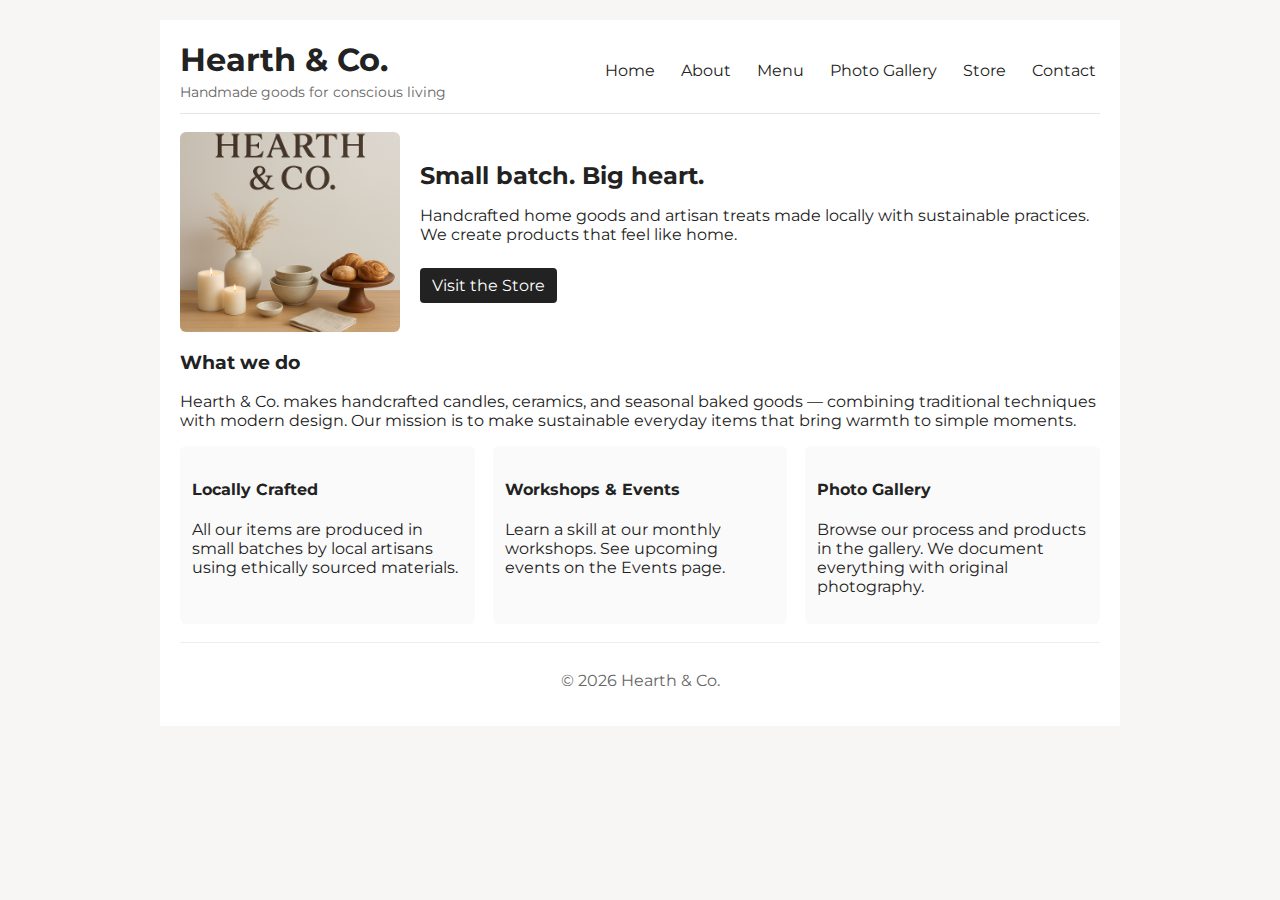
<file: index.html>
<!doctype html>
<html lang="en">
<head>
  <meta charset="utf-8" />
  <meta name="viewport" content="width=device-width,initial-scale=1" />
  <title>Hearth & Co. — Home</title>
  <link rel="preconnect" href="https://fonts.googleapis.com">
  <link rel="preconnect" href="https://fonts.gstatic.com" crossorigin>
  <link href="https://fonts.googleapis.com/css2?family=Montserrat:wght@300;500;700&display=swap" rel="stylesheet">
  <link rel="stylesheet" href="./css/styles.css">
</head>
<body>
  <div id="site-wrap">
    <header class="site-header">
      <div class="brand">
        <h1>Hearth &amp; Co.</h1>
        <p class="tag">Handmade goods for conscious living</p>
      </div>

      <nav class="main-nav">
        <ul class="menu">
          <li><a href="index.html">Home</a></li>
          <li class="has-dropdown">
            <a href="#">About</a>
            <ul class="dropdown">
              <li><a href="about.html">Our Story</a></li>
              <li><a href="news.html">News</a></li>
              <li><a href="events.html">Events</a></li>
            </ul>
          </li>
          <li><a href="menu.html">Menu</a></li>
          <li><a href="gallery.html">Photo Gallery</a></li>
          <li><a href="store.html">Store</a></li>
          <li><a href="contact.html">Contact</a></li>
        </ul>
      </nav>
    </header>

    <main>
      <section class="hero">
        <img src="images/hero.png" alt="Hearth & Co. display table" />
        <div class="hero-text">
          <h2>Small batch. Big heart.</h2>
          <p>Handcrafted home goods and artisan treats made locally with sustainable practices.
          We create products that feel like home.</p>
          <a class="cta" href="store.html">Visit the Store</a>
        </div>
      </section>

      <section class="intro">
        <h3>What we do</h3>
        <p>Hearth &amp; Co. makes handcrafted candles, ceramics, and seasonal baked goods — combining
        traditional techniques with modern design. Our mission is to make sustainable everyday items
        that bring warmth to simple moments.</p>
      </section>

      <section class="features">
        <article>
          <h4>Locally Crafted</h4>
          <p>All our items are produced in small batches by local artisans using ethically sourced materials.</p>
        </article>
        <article>
          <h4>Workshops & Events</h4>
          <p>Learn a skill at our monthly workshops. See upcoming events on the Events page.</p>
        </article>
        <article>
          <h4>Photo Gallery</h4>
          <p>Browse our process and products in the gallery. We document everything with original photography.</p>
        </article>
      </section>
    </main>

    <footer>
      <p>&copy; <span id="year"></span> Hearth &amp; Co.</p>
    </footer>
  </div>
  <script>document.getElementById('year').textContent = new Date().getFullYear();</script>
</body>
</html>
</file>
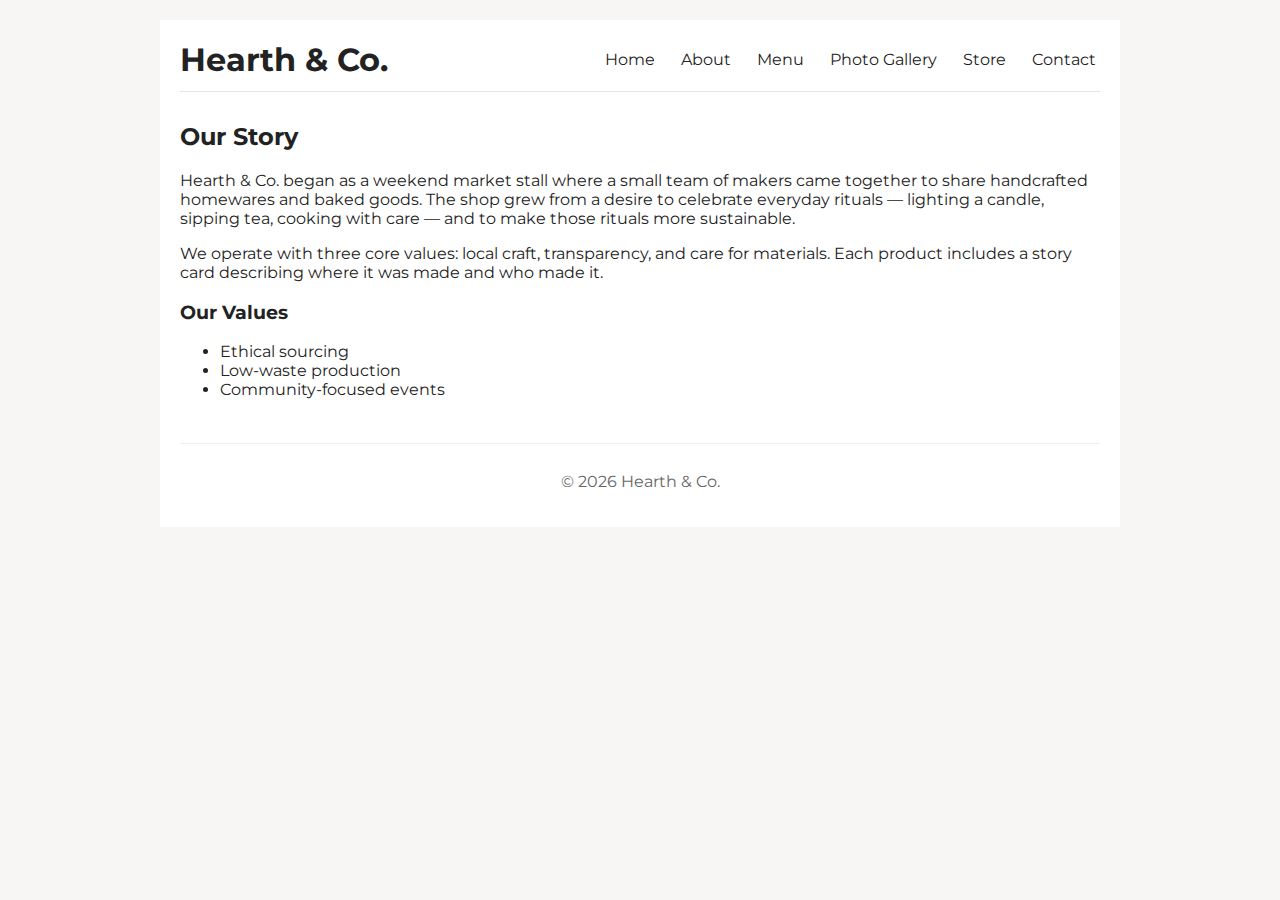
<file: about.html>
<!doctype html>
<html lang="en">
<head>
  <meta charset="utf-8" />
  <meta name="viewport" content="width=device-width,initial-scale=1" />
  <title>About — Hearth & Co.</title>
  <link href="https://fonts.googleapis.com/css2?family=Montserrat:wght@300;500;700&display=swap" rel="stylesheet">
  <link rel="stylesheet" href="./css/styles.css">
</head>
<body>
  <div id="site-wrap">
    <header class="site-header">
      <div class="brand">
        <h1>Hearth &amp; Co.</h1>
      </div>
      <nav class="main-nav">
        <ul class="menu">
          <li><a href="index.html">Home</a></li>
          <li class="has-dropdown"><a href="#">About</a>
            <ul class="dropdown">
              <li><a href="about.html">Our Story</a></li>
              <li><a href="news.html">News</a></li>
              <li><a href="events.html">Events</a></li>
            </ul>
          </li>
          <li><a href="menu.html">Menu</a></li>
          <li><a href="gallery.html">Photo Gallery</a></li>
          <li><a href="store.html">Store</a></li>
          <li><a href="contact.html">Contact</a></li>
        </ul>
      </nav>
    </header>

    <main>
      <article class="content">
        <h2>Our Story</h2>
        <p>Hearth &amp; Co. began as a weekend market stall where a small team of makers came together
        to share handcrafted homewares and baked goods. The shop grew from a desire to celebrate
        everyday rituals — lighting a candle, sipping tea, cooking with care — and to make those
        rituals more sustainable.</p>

        <p>We operate with three core values: local craft, transparency, and care for materials.
        Each product includes a story card describing where it was made and who made it.</p>

        <h3>Our Values</h3>
        <ul>
          <li>Ethical sourcing</li>
          <li>Low-waste production</li>
          <li>Community-focused events</li>
        </ul>
      </article>
    </main>

    <footer>
      <p>&copy; <span id="year"></span> Hearth &amp; Co.</p>
    </footer>
  </div>
  <script>document.getElementById('year').textContent = new Date().getFullYear();</script>
</body>
</html>
</file>
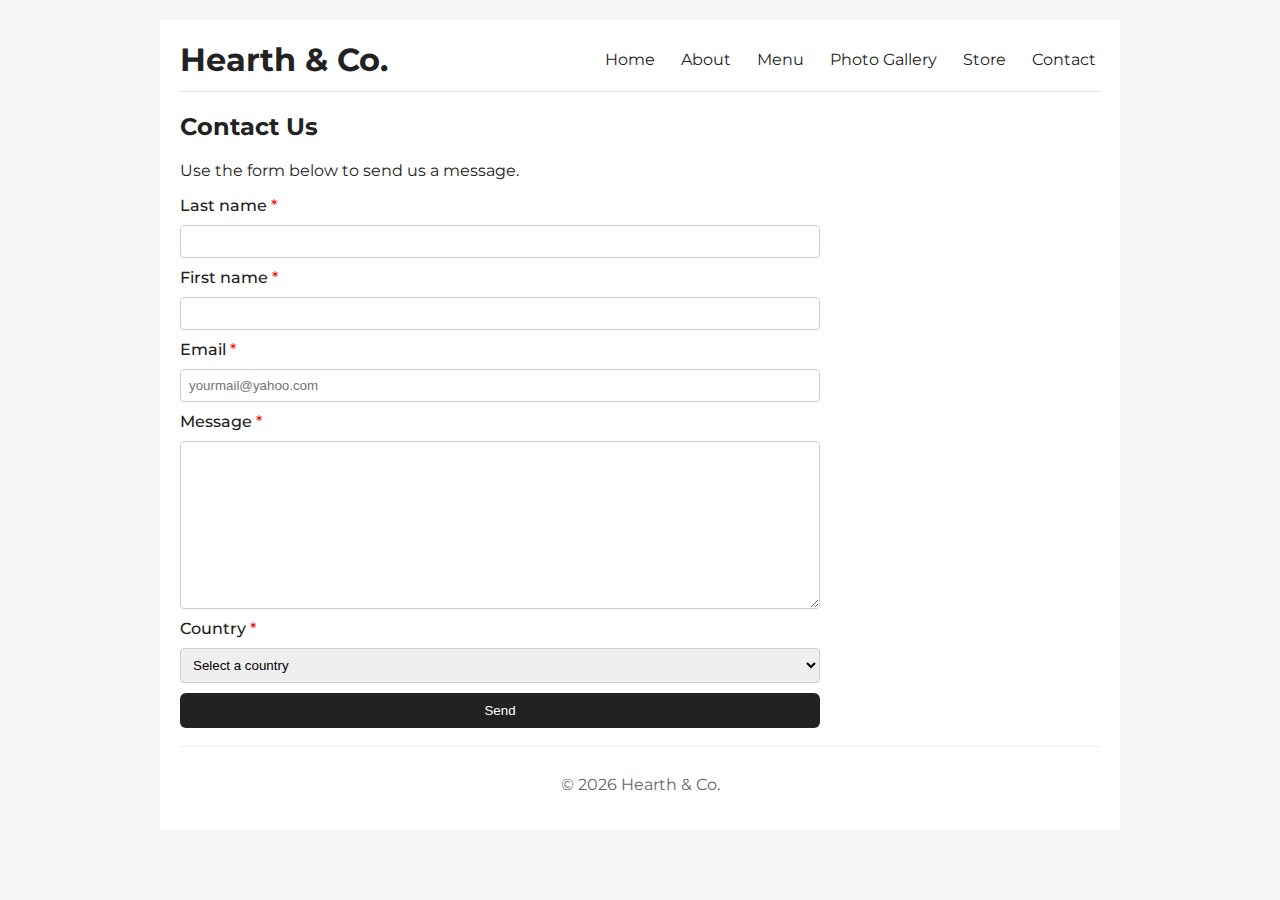
<file: contact.html>
<!doctype html>
<html lang="en">
<head>
  <meta charset="utf-8" />
  <meta name="viewport" content="width=device-width,initial-scale=1" />
  <title>Contact — Hearth & Co.</title>
  <link href="https://fonts.googleapis.com/css2?family=Montserrat:wght@300;500;700&display=swap" rel="stylesheet">
  <link rel="stylesheet" href="./css/styles.css">
</head>
<body>
  <div id="site-wrap">
    <header class="site-header">
      <div class="brand"><h1>Hearth &amp; Co.</h1></div>
      <nav class="main-nav">
        <ul class="menu">
          <li><a href="index.html">Home</a></li>
          <li class="has-dropdown"><a href="#">About</a>
            <ul class="dropdown">
              <li><a href="about.html">Our Story</a></li>
              <li><a href="news.html">News</a></li>
              <li><a href="events.html">Events</a></li>
            </ul>
          </li>
          <li><a href="menu.html">Menu</a></li>
          <li><a href="gallery.html">Photo Gallery</a></li>
          <li><a href="store.html">Store</a></li>
          <li><a href="contact.html">Contact</a></li>
        </ul>
      </nav>
    </header>

    <main>
      <h2>Contact Us</h2>
      <p>Use the form below to send us a message.</p>

      <form class="contact-form" method="post" action="https://hnitest.go.yj.fr">
        <label for="lastname">Last name <span class="req">*</span></label>
        <input class="yourclass" id="lastname" type="text" name="lastname" required />

        <label for="firstname">First name <span class="req">*</span></label>
        <input class="yourclass" id="firstname" type="text" name="firstname" required />

        <label for="mail">Email <span class="req">*</span></label>
        <input class="yourclass" id="mail" type="email" name="mail" placeholder="yourmail@yahoo.com" required />

        <label for="request">Message <span class="req">*</span></label>
        <textarea class="yourclass" name="request" id="request" cols="66" rows="10" required></textarea>

        <label for="country">Country <span class="req">*</span></label>
        <select class="yourclass" name="country" id="country" required>
          <option value="">Select a country</option>
          <option value="PT">Portugal</option>
          <option value="FR">France</option>
          <option value="US">United States</option>
        </select>

        <button type="submit">Send</button>
      </form>
    </main>

    <footer>
      <p>&copy; <span id="year"></span> Hearth &amp; Co.</p>
    </footer>
  </div>
  <script>document.getElementById('year').textContent = new Date().getFullYear();</script>
</body>
</html>
</file>
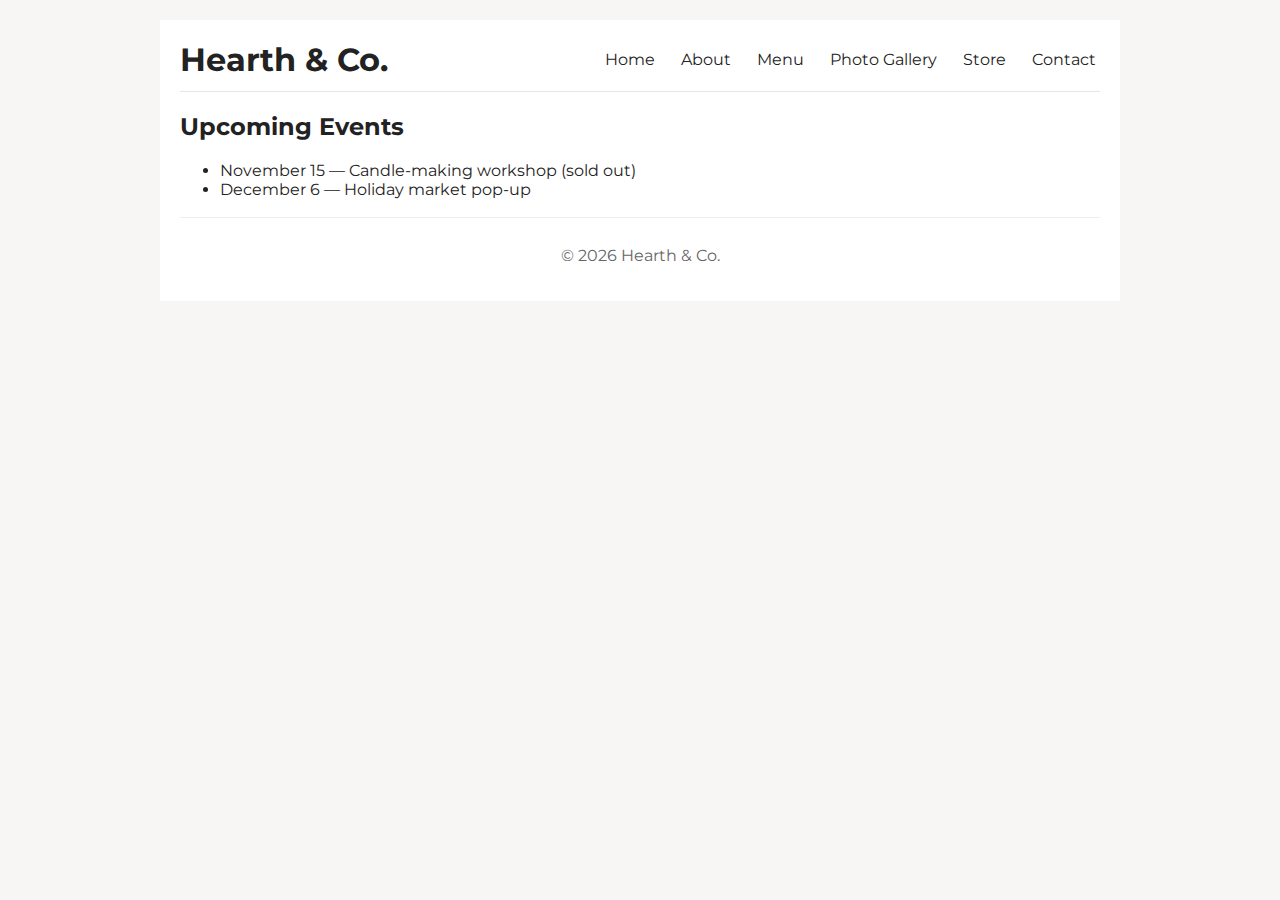
<file: events.html>
<!doctype html>
<html lang="en">
<head>
  <meta charset="utf-8" />
  <meta name="viewport" content="width=device-width,initial-scale=1" />
  <title>Events — Hearth & Co.</title>
  <link href="https://fonts.googleapis.com/css2?family=Montserrat:wght@300;500;700&display=swap" rel="stylesheet">
  <link rel="stylesheet" href="./css/styles.css">
</head>
<body>
  <div id="site-wrap">
    <header class="site-header">
      <div class="brand"><h1>Hearth &amp; Co.</h1></div>
      <nav class="main-nav">
        <ul class="menu">
          <li><a href="index.html">Home</a></li>
          <li class="has-dropdown"><a href="#">About</a>
            <ul class="dropdown">
              <li><a href="about.html">Our Story</a></li>
              <li><a href="news.html">News</a></li>
              <li><a href="events.html">Events</a></li>
            </ul>
          </li>
          <li><a href="menu.html">Menu</a></li>
          <li><a href="gallery.html">Photo Gallery</a></li>
          <li><a href="store.html">Store</a></li>
          <li><a href="contact.html">Contact</a></li>
        </ul>
      </nav>
    </header>

    <main>
      <h2>Upcoming Events</h2>
      <ul>
        <li>November 15 — Candle-making workshop (sold out)</li>
        <li>December 6 — Holiday market pop-up</li>
      </ul>
    </main>

    <footer>
      <p>&copy; <span id="year"></span> Hearth &amp; Co.</p>
    </footer>
  </div>
  <script>document.getElementById('year').textContent = new Date().getFullYear();</script>
</body>
</html>
</file>
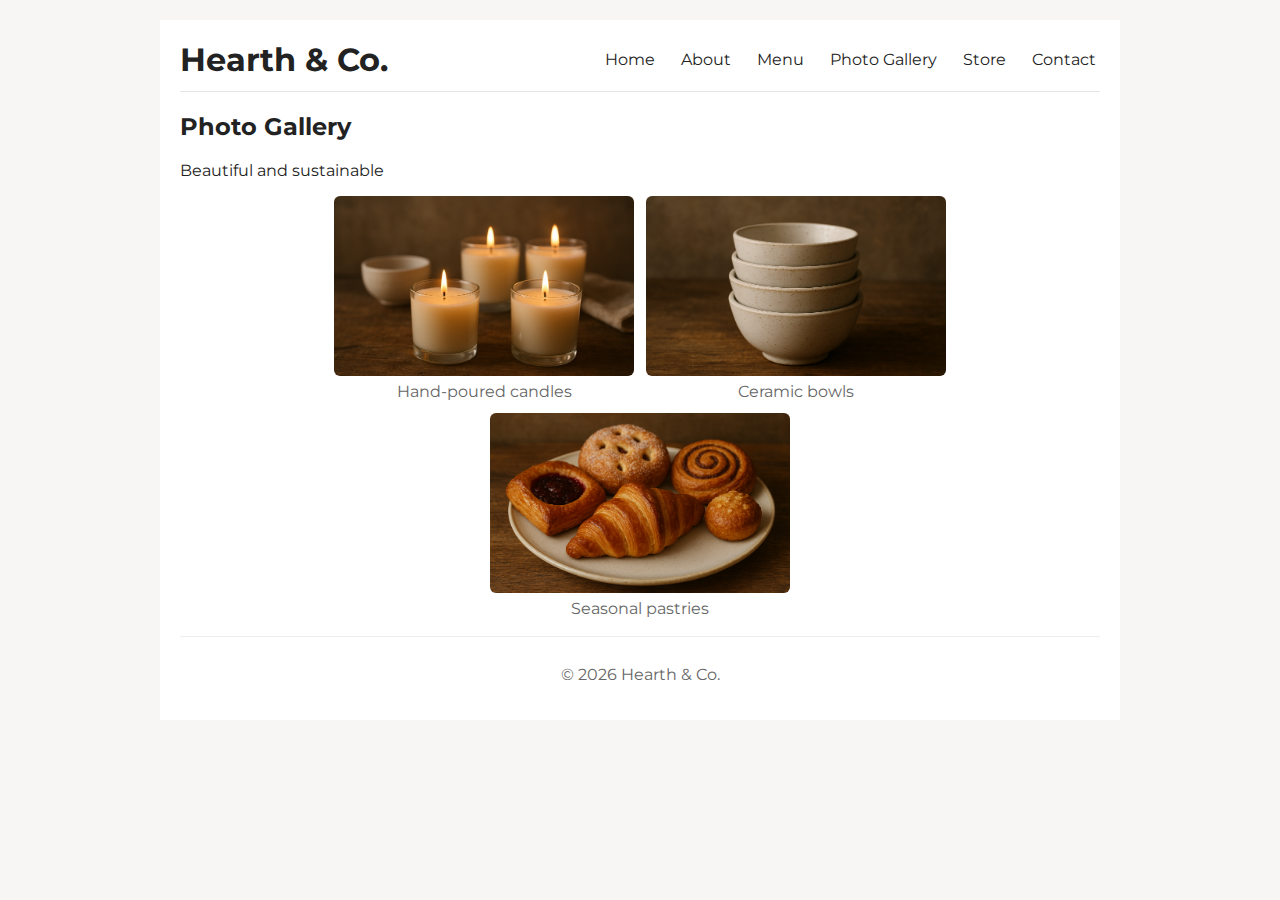
<file: gallery.html>
<!doctype html>
<html lang="en">
<head>
  <meta charset="utf-8" />
  <meta name="viewport" content="width=device-width,initial-scale=1" />
  <title>Photo Gallery — Hearth & Co.</title>
  <link href="https://fonts.googleapis.com/css2?family=Montserrat:wght@300;500;700&display=swap" rel="stylesheet">
  <link rel="stylesheet" href="./css/styles.css">
</head>
<body>
  <div id="site-wrap">
    <header class="site-header">
      <div class="brand"><h1>Hearth &amp; Co.</h1></div>
      <nav class="main-nav">
        <ul class="menu">
          <li><a href="index.html">Home</a></li>
          <li class="has-dropdown"><a href="#">About</a>
            <ul class="dropdown">
              <li><a href="about.html">Our Story</a></li>
              <li><a href="news.html">News</a></li>
              <li><a href="events.html">Events</a></li>
            </ul>
          </li>
          <li><a href="menu.html">Menu</a></li>
          <li><a href="gallery.html">Photo Gallery</a></li>
          <li><a href="store.html">Store</a></li>
          <li><a href="contact.html">Contact</a></li>
        </ul>
      </nav>
    </header>

    <main>
      <h2>Photo Gallery</h2>
      <p>Beautiful and sustainable</p>

      <div class="gallery">
        <figure><img src="images/candles.png" alt="Product shot 1"><figcaption>Hand-poured candles</figcaption></figure>
        <figure><img src="images/bowls.png" alt="Product shot 2"><figcaption>Ceramic bowls</figcaption></figure>
        <figure><img src="images/pastries.png" alt="Product shot 3"><figcaption>Seasonal pastries</figcaption></figure>
      </div>
    </main>

    <footer>
      <p>&copy; <span id="year"></span> Hearth &amp; Co.</p>
    </footer>
  </div>
  <script>document.getElementById('year').textContent = new Date().getFullYear();</script>
</body>
</html>
</file>
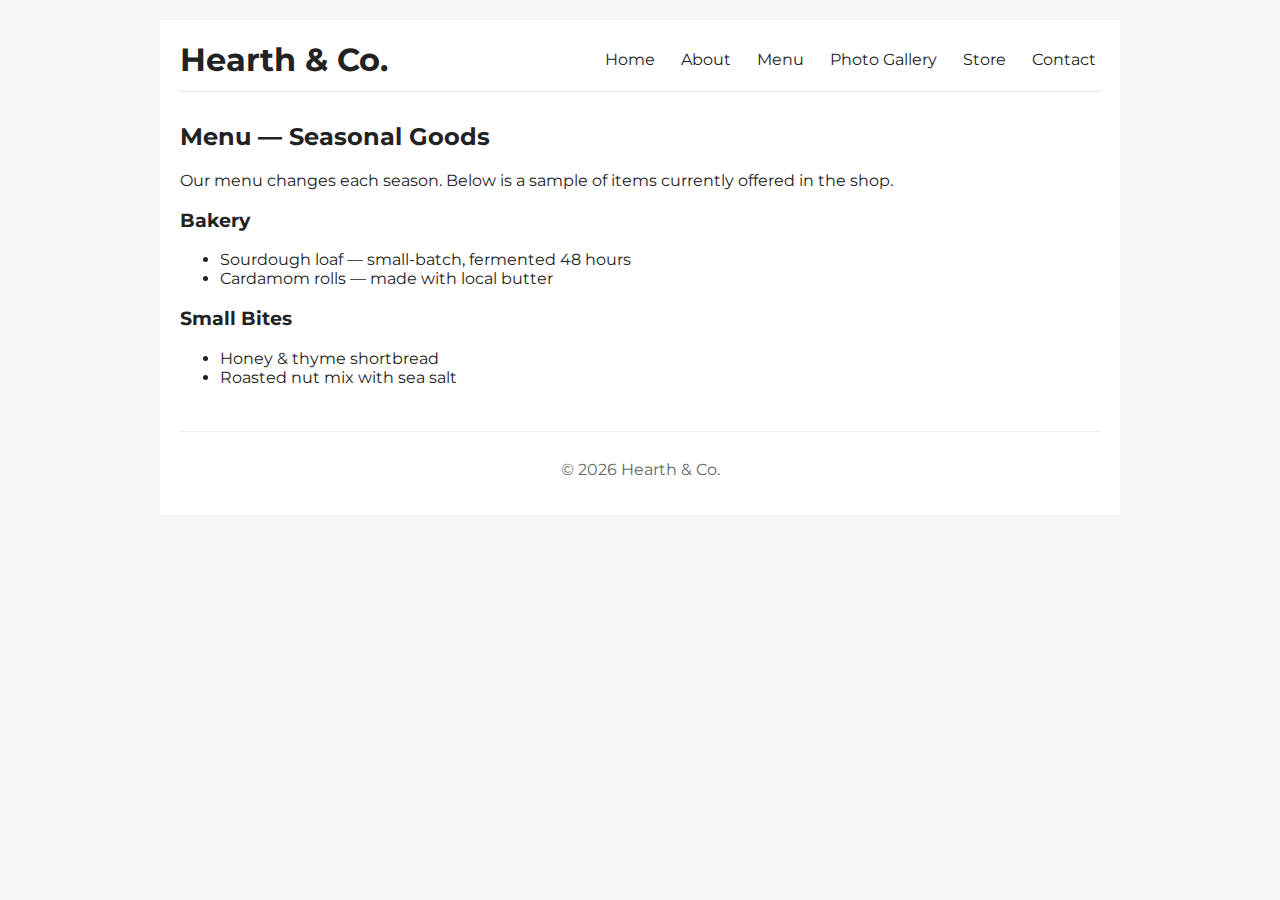
<file: menu.html>
<!doctype html>
<html lang="en">
<head>
  <meta charset="utf-8" />
  <meta name="viewport" content="width=device-width,initial-scale=1" />
  <title>Menu — Hearth & Co.</title>
  <link href="https://fonts.googleapis.com/css2?family=Montserrat:wght@300;500;700&display=swap" rel="stylesheet">
  <link rel="stylesheet" href="./css/styles.css">
</head>
<body>
  <div id="site-wrap">
    <header class="site-header">
      <div class="brand"><h1>Hearth &amp; Co.</h1></div>
      <nav class="main-nav">
        <ul class="menu">
          <li><a href="index.html">Home</a></li>
          <li class="has-dropdown"><a href="#">About</a>
            <ul class="dropdown">
              <li><a href="about.html">Our Story</a></li>
              <li><a href="news.html">News</a></li>
              <li><a href="events.html">Events</a></li>
            </ul>
          </li>
          <li><a href="menu.html">Menu</a></li>
          <li><a href="gallery.html">Photo Gallery</a></li>
          <li><a href="store.html">Store</a></li>
          <li><a href="contact.html">Contact</a></li>
        </ul>
      </nav>
    </header>

    <main>
      <section class="content">
        <h2>Menu — Seasonal Goods</h2>
        <p>Our menu changes each season. Below is a sample of items currently offered in the shop.</p>

        <h3>Bakery</h3>
        <ul>
          <li>Sourdough loaf — small-batch, fermented 48 hours</li>
          <li>Cardamom rolls — made with local butter</li>
        </ul>

        <h3>Small Bites</h3>
        <ul>
          <li>Honey & thyme shortbread</li>
          <li>Roasted nut mix with sea salt</li>
        </ul>
      </section>
    </main>

    <footer>
      <p>&copy; <span id="year"></span> Hearth &amp; Co.</p>
    </footer>
  </div>
  <script>document.getElementById('year').textContent = new Date().getFullYear();</script>
</body>
</html>
</file>
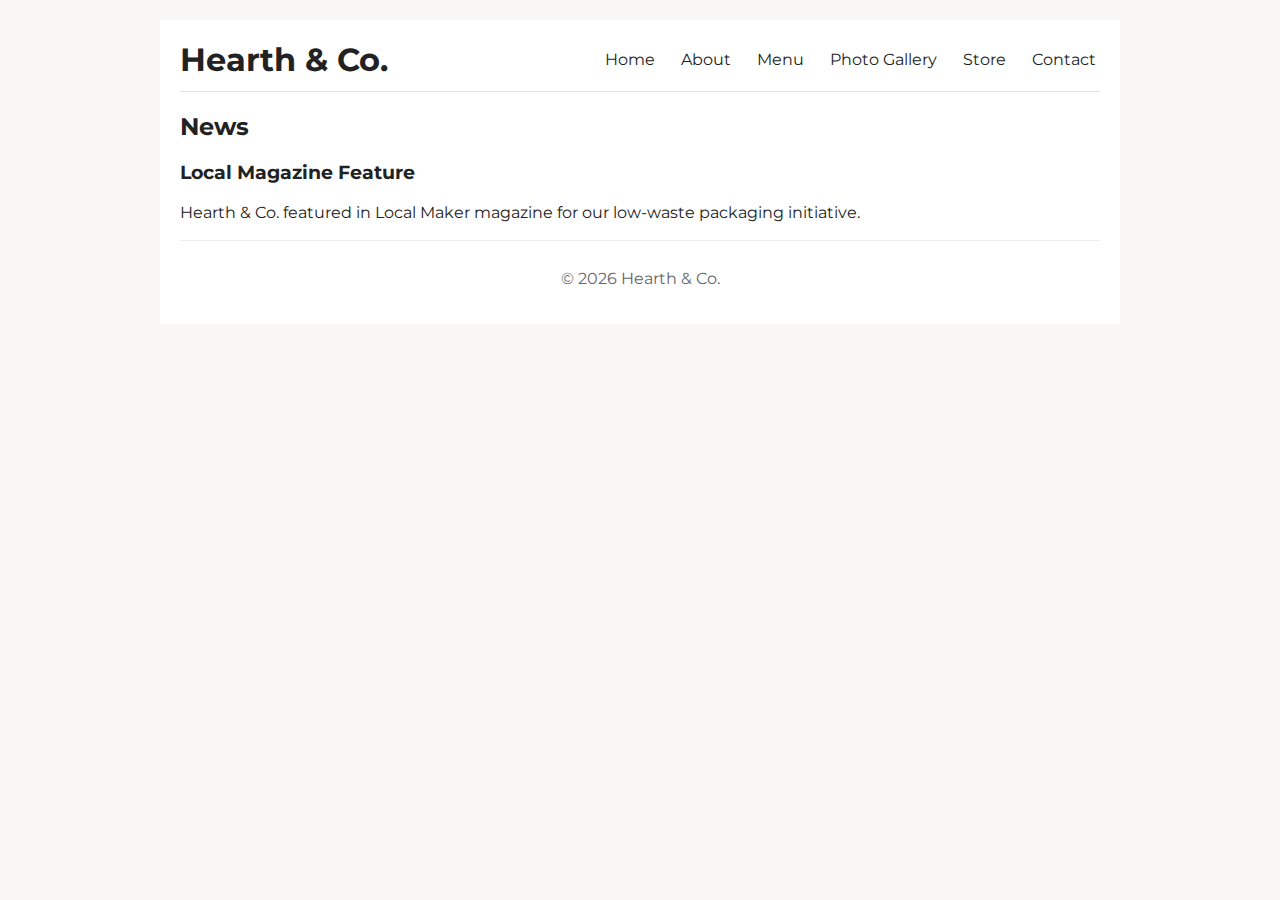
<file: news.html>
<!doctype html>
<html lang="en">
<head>
  <meta charset="utf-8" />
  <meta name="viewport" content="width=device-width,initial-scale=1" />
  <title>Events — Hearth & Co.</title>
  <link href="https://fonts.googleapis.com/css2?family=Montserrat:wght@300;500;700&display=swap" rel="stylesheet">
  <link rel="stylesheet" href="./css/styles.css">
</head>
<body>
  <div id="site-wrap">
    <header class="site-header">
      <div class="brand"><h1>Hearth &amp; Co.</h1></div>
      <nav class="main-nav">
        <ul class="menu">
          <li><a href="index.html">Home</a></li>
          <li class="has-dropdown"><a href="#">About</a>
            <ul class="dropdown">
              <li><a href="about.html">Our Story</a></li>
              <li><a href="news.html">News</a></li>
              <li><a href="events.html">Events</a></li>
            </ul>
          </li>
          <li><a href="menu.html">Menu</a></li>
          <li><a href="gallery.html">Photo Gallery</a></li>
          <li><a href="store.html">Store</a></li>
          <li><a href="contact.html">Contact</a></li>
        </ul>
      </nav>
    </header>

    <main>
      <h2>News</h2>
      <article>
        <h3>Local Magazine Feature</h3>
        <p>Hearth &amp; Co. featured in Local Maker magazine for our low-waste packaging initiative.</p>
      </article>
    </main>

    <footer>
      <p>&copy; <span id="year"></span> Hearth &amp; Co.</p>
    </footer>
  </div>
  <script>document.getElementById('year').textContent = new Date().getFullYear();</script>
</body>
</html>
</file>
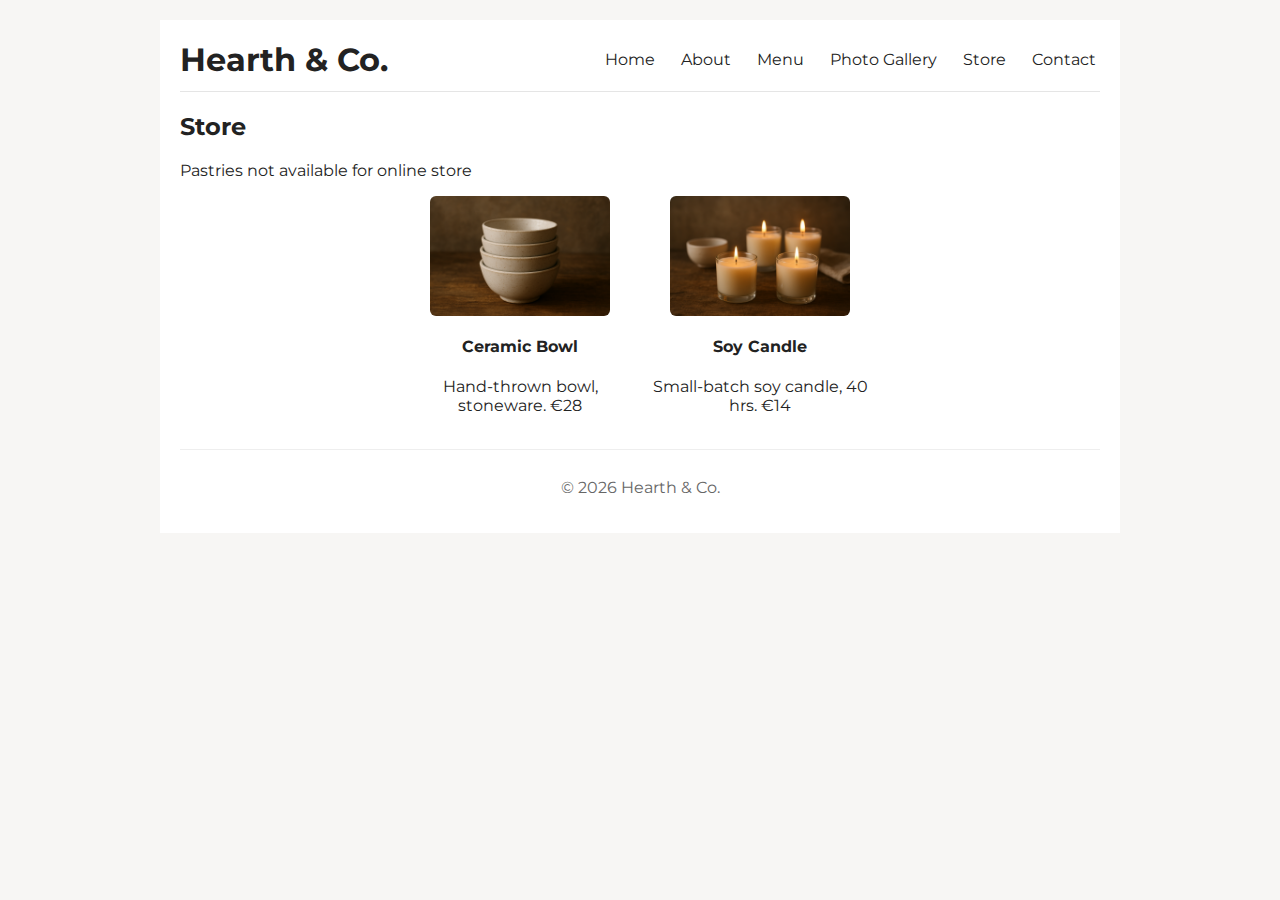
<file: store.html>
<!doctype html>
<html lang="en">
<head>
  <meta charset="utf-8" />
  <meta name="viewport" content="width=device-width,initial-scale=1" />
  <title>Store — Hearth & Co.</title>
  <link href="https://fonts.googleapis.com/css2?family=Montserrat:wght@300;500;700&display=swap" rel="stylesheet">
  <link rel="stylesheet" href="./css/styles.css">
</head>
<body>
  <div id="site-wrap">
    <header class="site-header">
      <div class="brand"><h1>Hearth &amp; Co.</h1></div>
      <nav class="main-nav">
        <ul class="menu">
          <li><a href="index.html">Home</a></li>
          <li class="has-dropdown"><a href="#">About</a>
            <ul class="dropdown">
              <li><a href="about.html">Our Story</a></li>
              <li><a href="news.html">News</a></li>
              <li><a href="events.html">Events</a></li>
            </ul>
          </li>
          <li><a href="menu.html">Menu</a></li>
          <li><a href="gallery.html">Photo Gallery</a></li>
          <li><a href="store.html">Store</a></li>
          <li><a href="contact.html">Contact</a></li>
        </ul>
      </nav>
    </header>

    <main>
      <h2>Store</h2>
      <p>Pastries not available for online store</p>

      <div class="products">
        <article class="product">
          <img src="images/bowls.png" alt="Ceramic bowl">
          <h4>Ceramic Bowl</h4>
          <p>Hand-thrown bowl, stoneware. €28</p>
        </article>
        <article class="product">
          <img src="images/candles.png" alt="Soy candle">
          <h4>Soy Candle</h4>
          <p>Small-batch soy candle, 40 hrs. €14</p>
        </article>
      </div>
    </main>
	
    <footer>
      <p>&copy; <span id="year"></span> Hearth &amp; Co.</p>
    </footer>
  </div>
  <script>document.getElementById('year').textContent = new Date().getFullYear();</script>
</body>
</html>
</file>
<file: css/styles.css>
/* Basic reset */
*{box-sizing:border-box}
body{font-family: 'Montserrat', Arial, sans-serif;margin:0;background:#f7f6f4;color:#222}
#site-wrap{width:960px;margin:20px auto;background:#fff;padding:20px}
.site-header{display:flex;justify-content:space-between;align-items:center;border-bottom:1px solid #e5e5e5;padding-bottom:12px}
.brand h1{margin:0;font-weight:700}
.brand .tag{font-size:14px;margin:4px 0 0;color:#666}


/* Navigation */
.main-nav .menu{list-style:none;margin:0;padding:0;display:flex;gap:18px}
.main-nav .menu li{position:relative}
.main-nav a{color:#222;text-decoration:none;padding:6px 4px;display:inline-block}
.has-dropdown:hover > .dropdown{display:block}
.dropdown{display:none;position:absolute;left:0;top:28px;background:#fff;border:1px solid #ddd;min-width:160px;list-style:none;padding:8px 0}
.dropdown li{padding:0}
.dropdown a{display:block;padding:8px 12px}


/* Hero */
.hero{display:flex;gap:20px;align-items:center;margin:18px 0}
.hero img{width:320px;height:200px;object-fit:cover;border-radius:6px;display:block;margin:0 auto}
.hero-text h2{margin:0 0 8px}
.cta{display:inline-block;margin-top:8px;padding:8px 12px;border-radius:4px;background:#222;color:#fff;text-decoration:none}


/* Layout */
.content{padding:10px 0}
.features{display:flex;gap:18px;margin-top:12px}
.features article{flex:1;background:#fafafa;padding:12px;border-radius:6px}


/* Gallery */
.gallery{display:flex;gap:12px;flex-wrap:wrap;justify-content:center}
.gallery figure{margin:0;padding:0}
.gallery img{width:300px;height:180px;object-fit:cover;border-radius:6px;display:block;margin:0 auto}
.gallery figcaption{text-align:center;margin-top:6px;color:#666}


/* Products */
.products{display:flex;gap:20px;flex-wrap:wrap;justify-content:center}
.product{width:220px;text-align:center}
.product img{width:180px;height:120px;object-fit:cover;border-radius:6px;display:block;margin:0 auto}


/* Make images inside figures and other img tags centered by default */
figure img, img {display:block;margin-left:auto;margin-right:auto}


/* Contact form */
.contact-form{display:flex;flex-direction:column;gap:10px;max-width:640px}
.contact-form label{font-weight:500}
.contact-form .req{color:red}
.yourclass{padding:8px;border:1px solid #ccc;border-radius:4px}
button[type="submit"]{padding:10px 14px;border:none;border-radius:6px;background:#222;color:#fff;cursor:pointer}
.note{font-size:13px;color:#666}

/* Footer */
footer{border-top:1px solid #eee;padding-top:12px;margin-top:18px;text-align:center;color:#666}


/* Fixed width stays at 960px */
@media (max-width:980px){body{background:#fff}#site-wrap{width:100%;padding:12px}}
</file>
